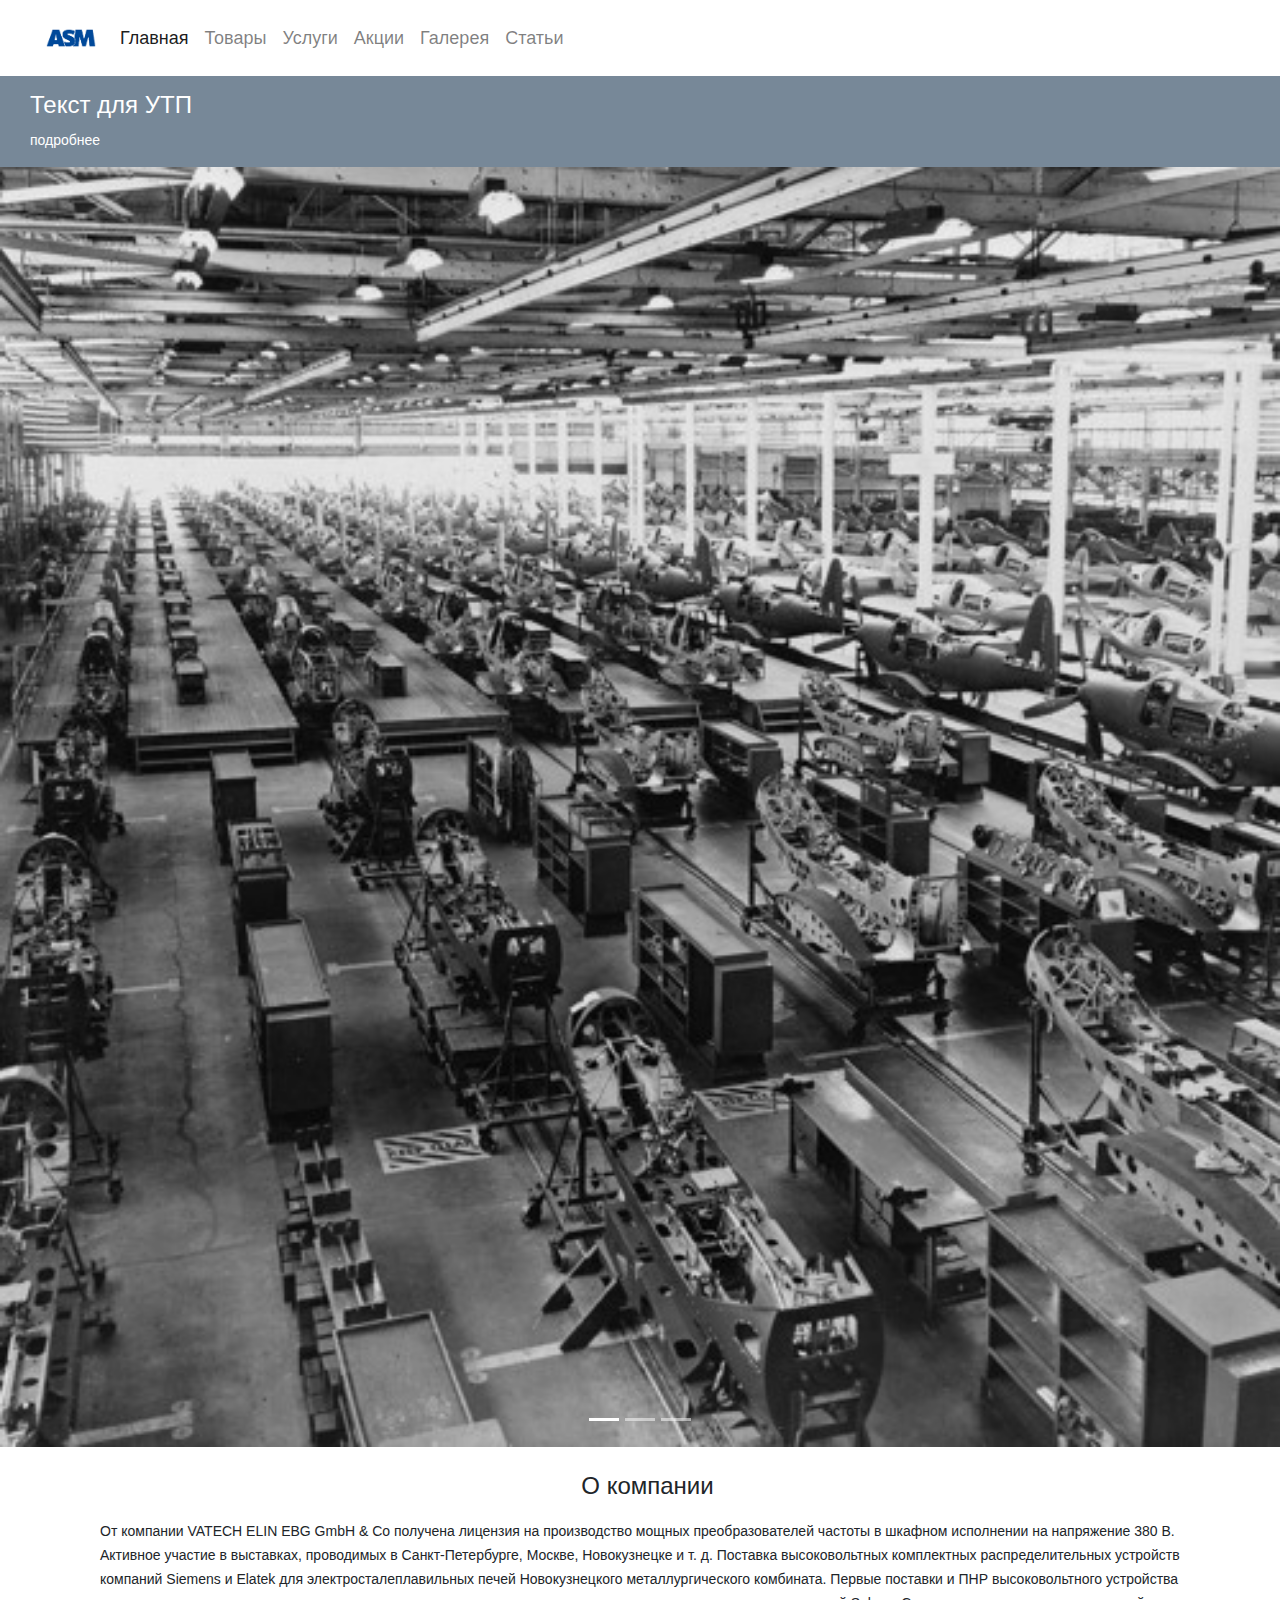
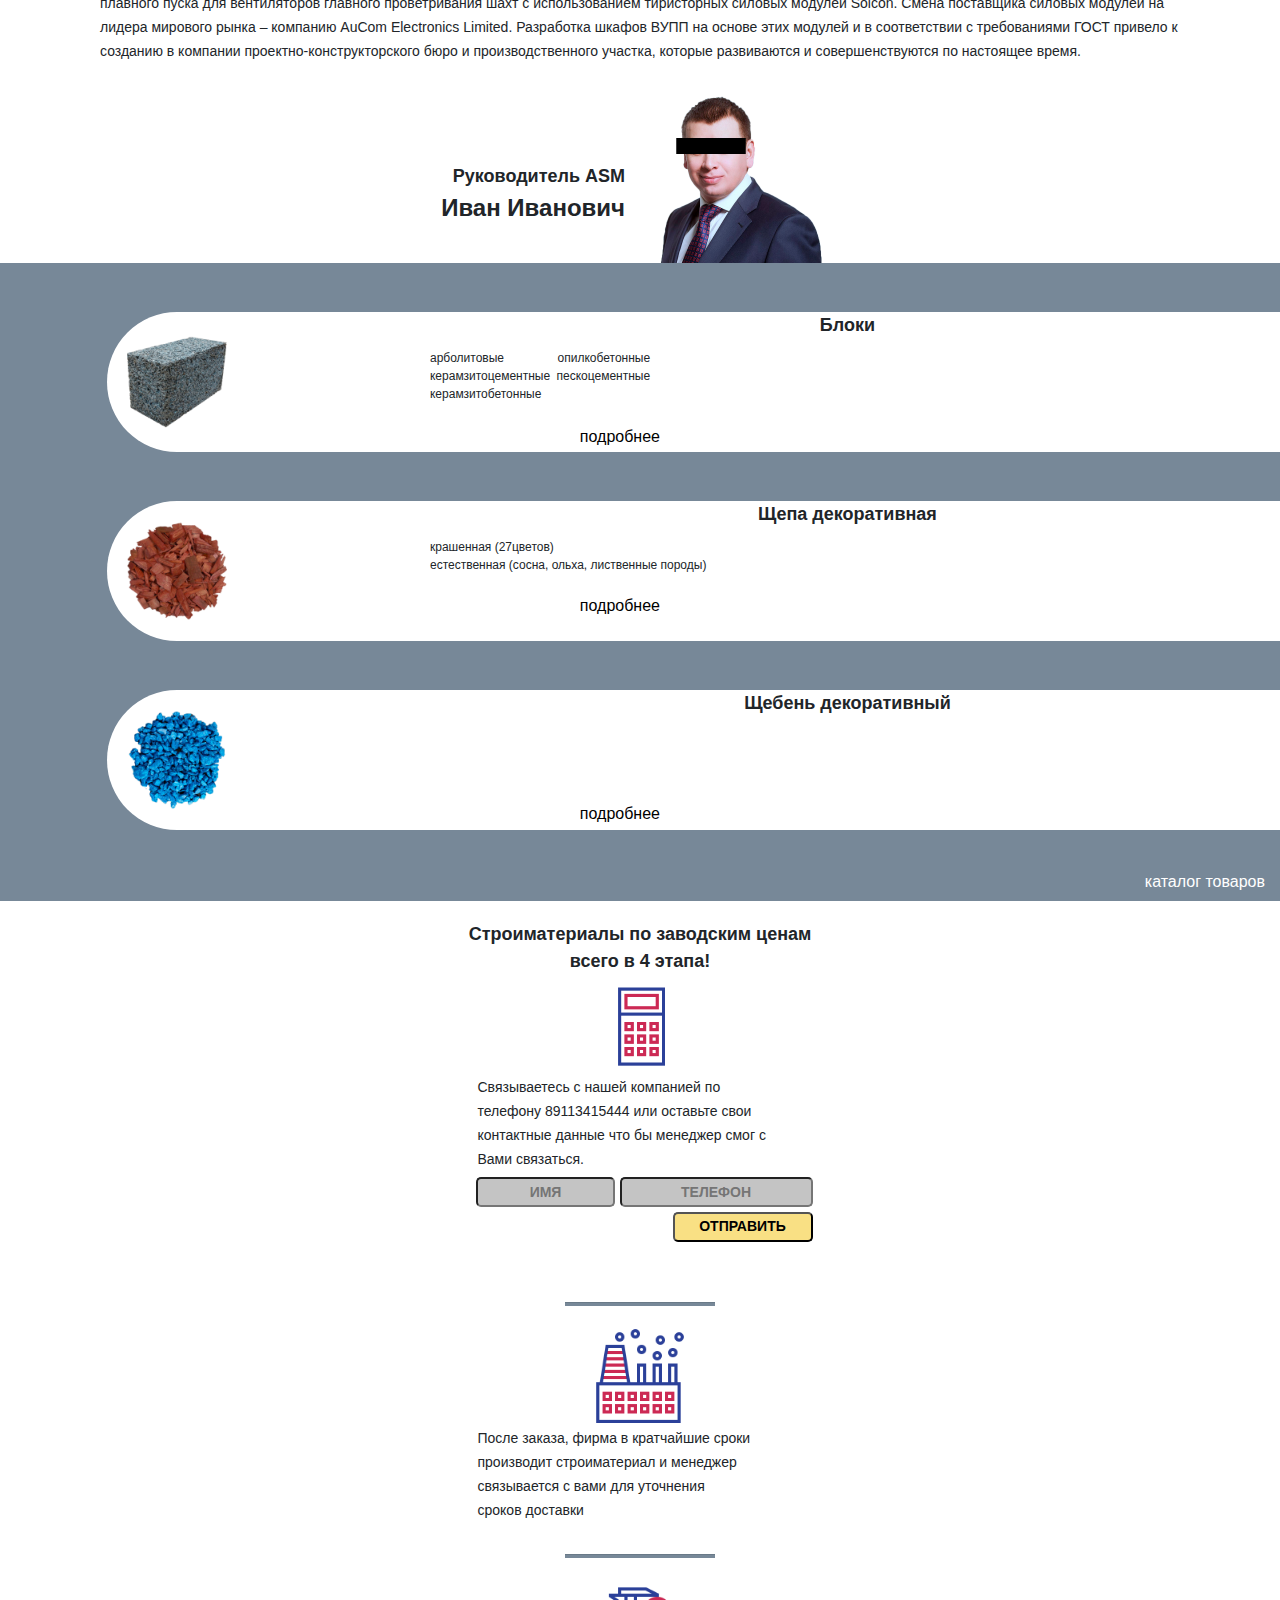
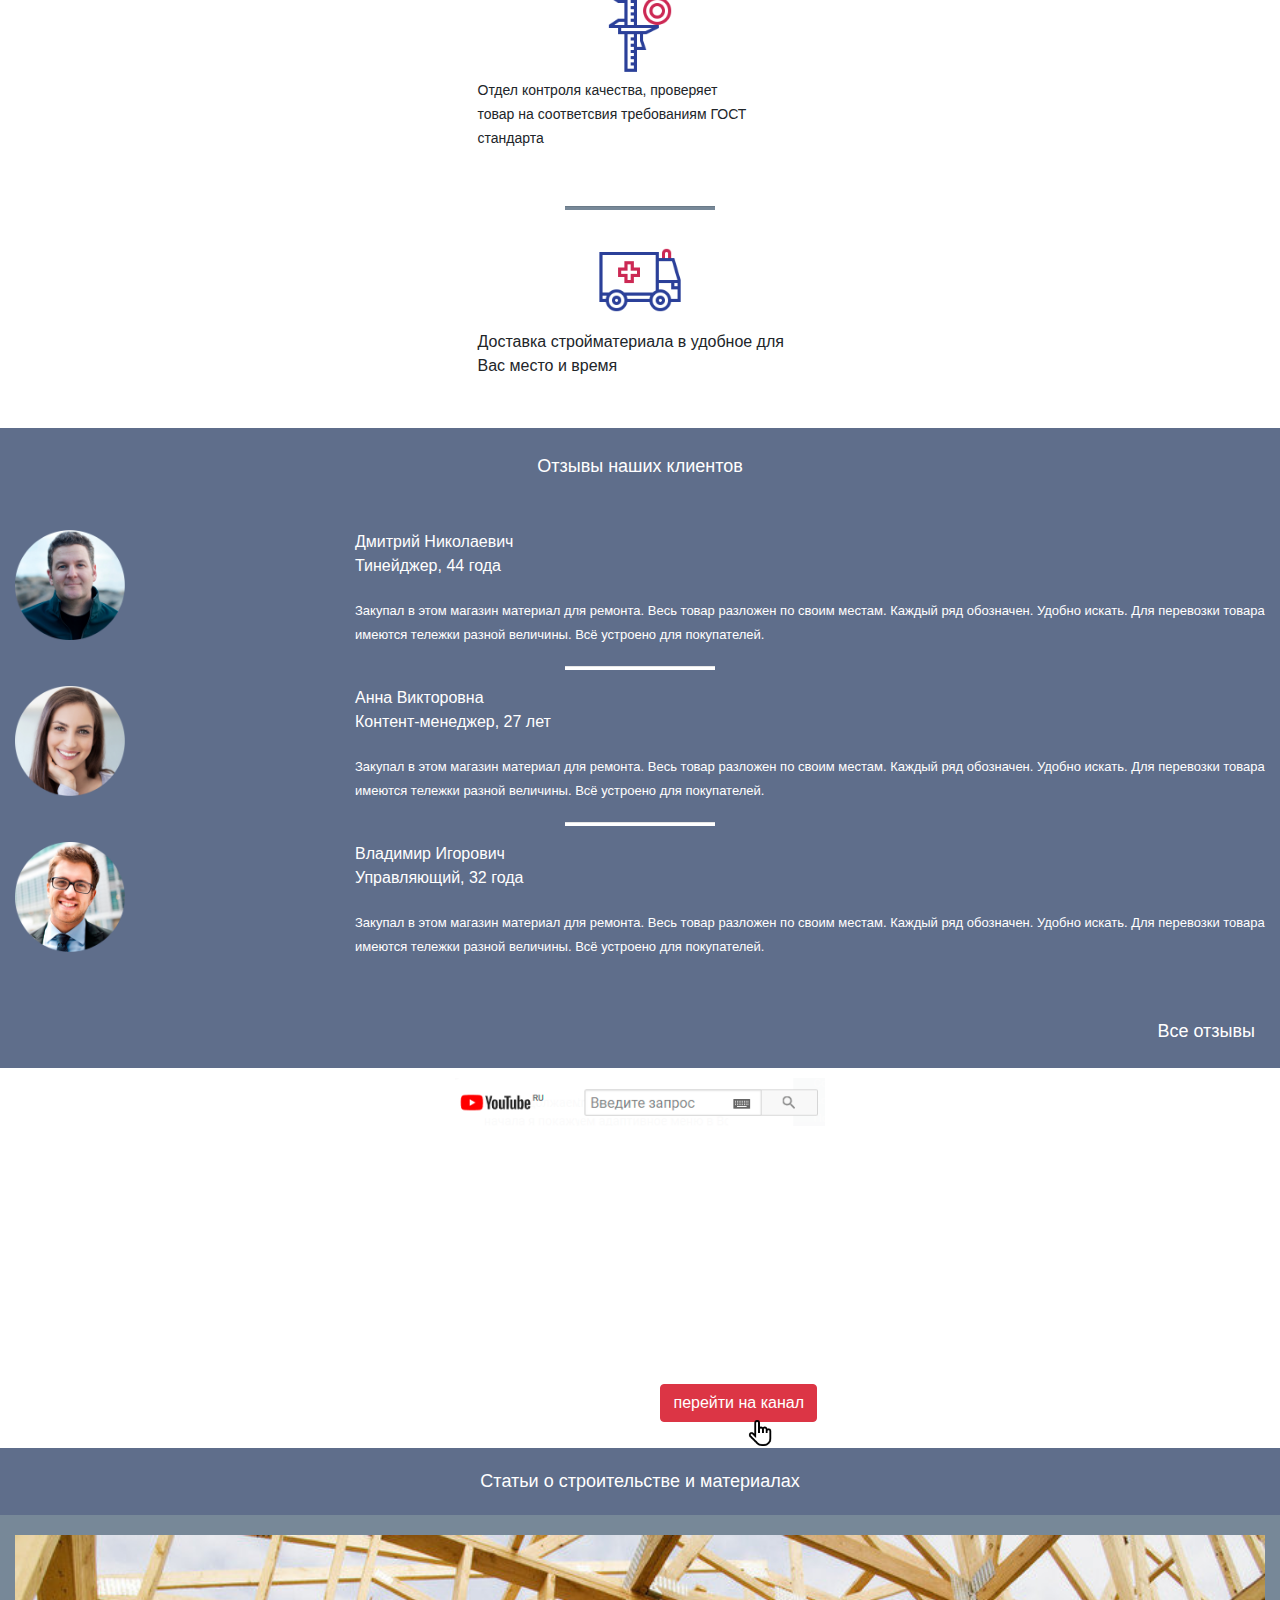
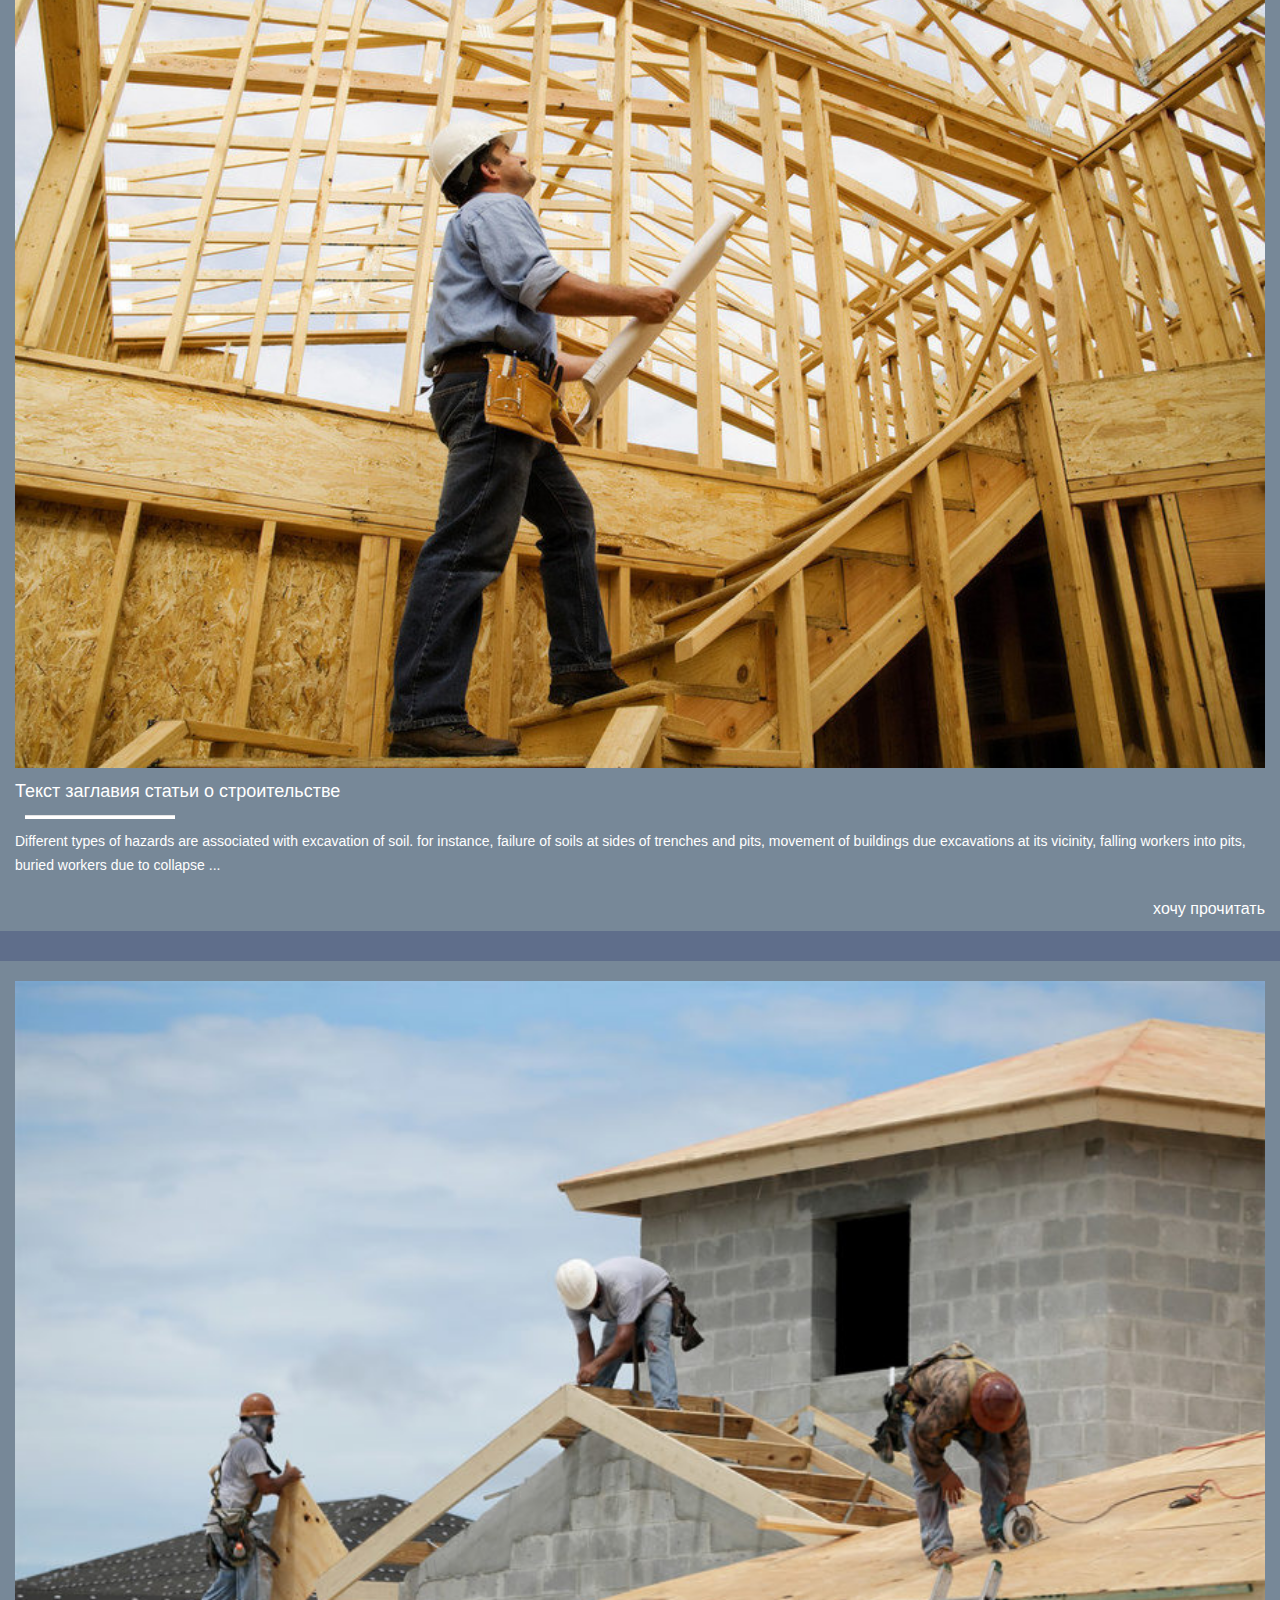
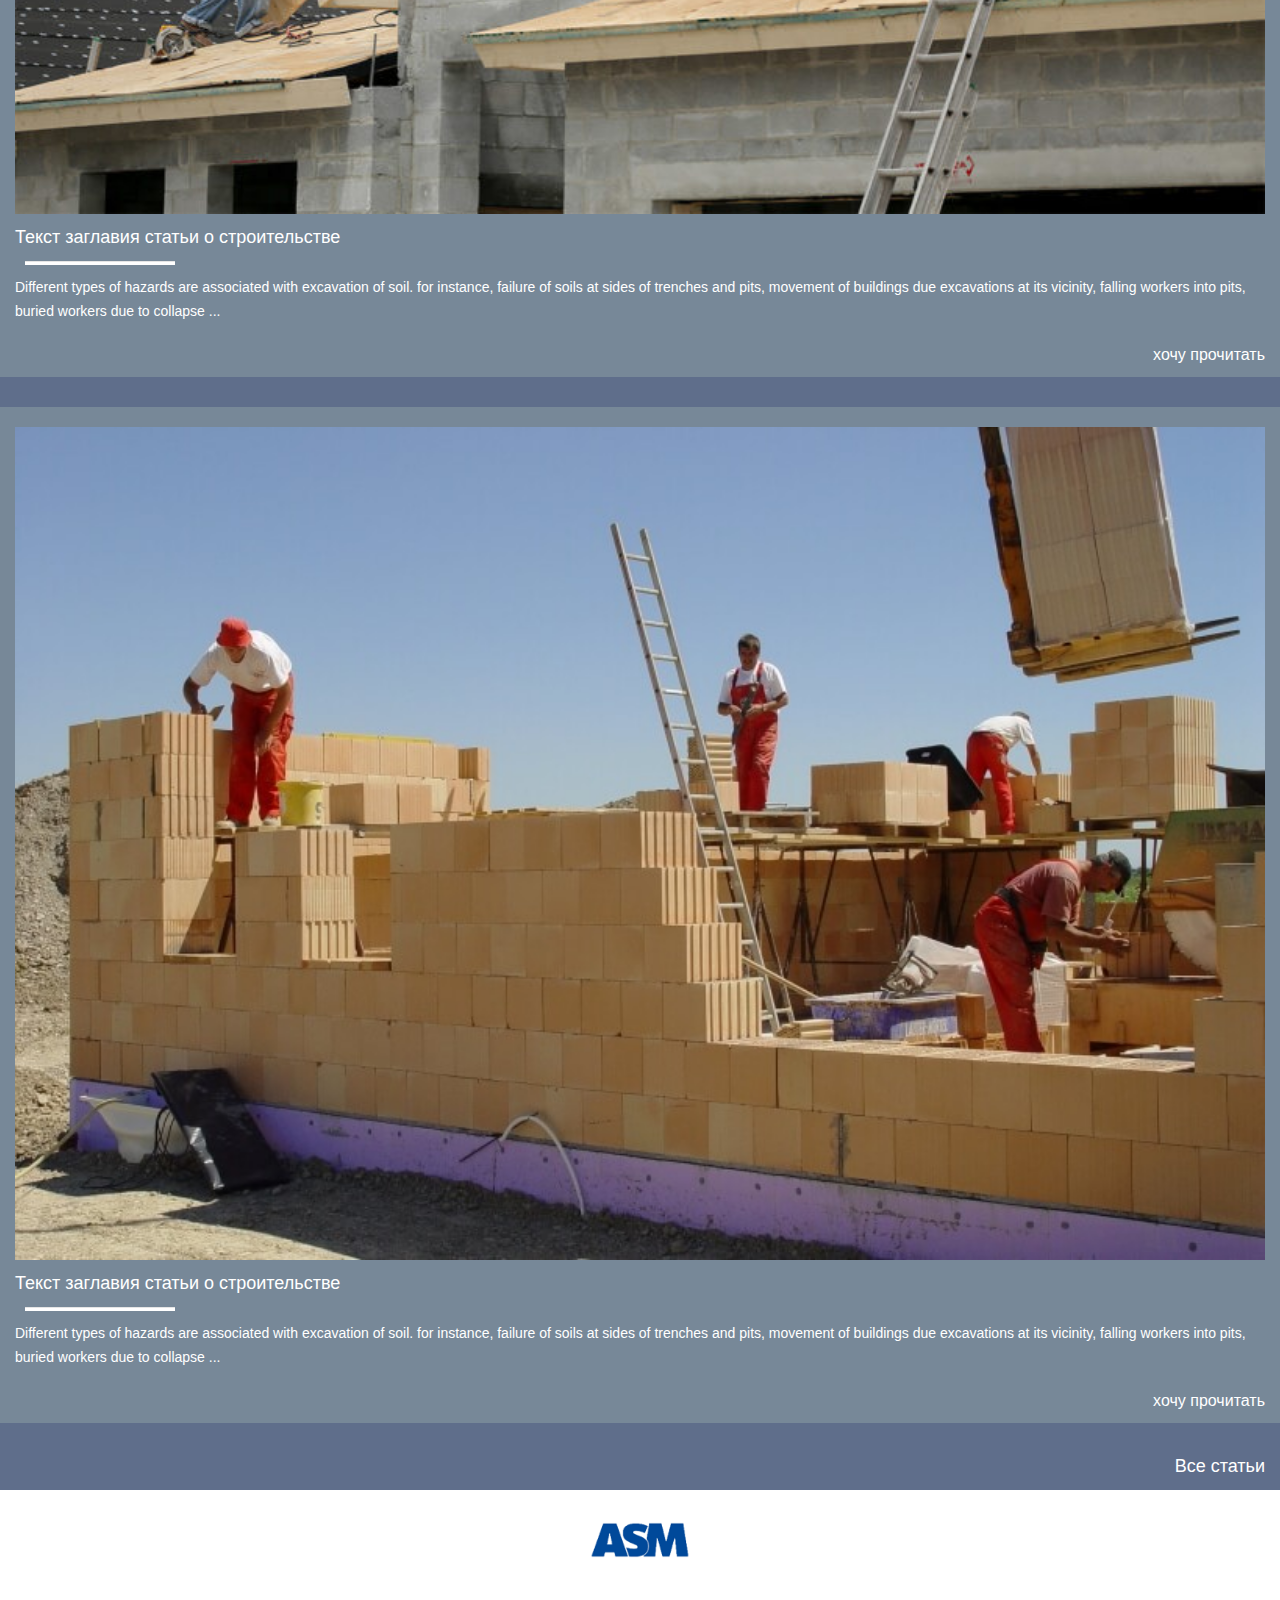
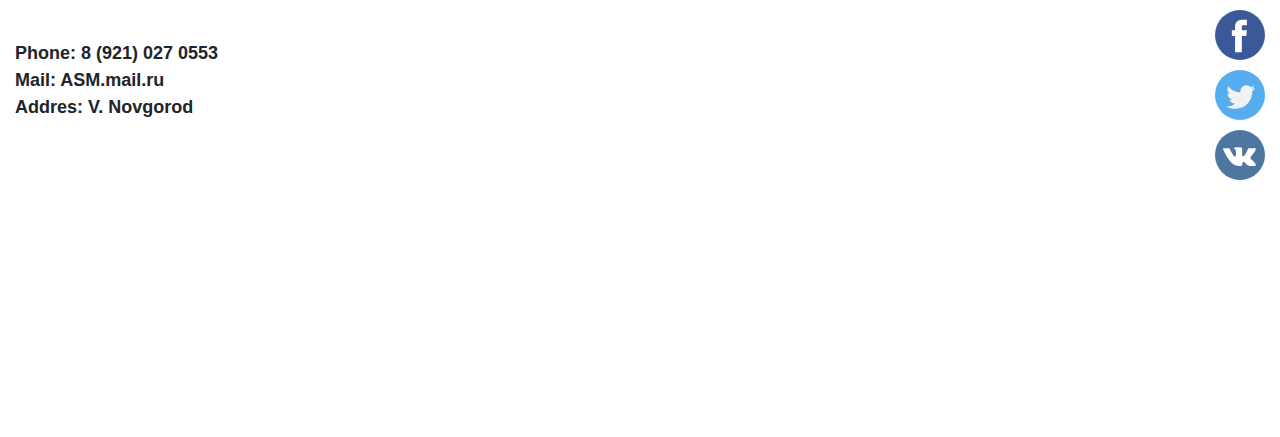
<file: index.html>
<!doctype html>
<html lang="en">
  <head>
    <!-- Required meta tags -->
    <meta charset="utf-8">
    <meta name="viewport" content="width=device-width, initial-scale=1, shrink-to-fit=no">

    <!-- Bootstrap CSS -->
    <script type="text/javascript" src="http://ajax.googleapis.com/ajax/libs/jquery/1.9.0/jquery.min.js"></script>
    <link rel="stylesheet" href="https://maxcdn.bootstrapcdn.com/bootstrap/4.0.0/css/bootstrap.min.css" integrity="sha384-Gn5384xqQ1aoWXA+058RXPxPg6fy4IWvTNh0E263XmFcJlSAwiGgFAW/dAiS6JXm" crossorigin="anonymous">
    <link rel="stylesheet" href="css/style.css">

    <title>Hello, world!</title>
  </head>
  <body>


    <nav class="navbar navbar-expand-lg navbar-light">
        <a class="navbar-brand" href="#" style="padding-left: 30px">
          <img src="img/logo1.png" height="50" alt="">
        </a>
        <button class="navbar-toggler" type="button" data-toggle="collapse" data-target="#navbarTogglerDemo02" aria-controls="navbarTogglerDemo02" aria-expanded="false" aria-label="Toggle navigation">
          <span class="navbar-toggler-icon"></span>
        </button>

        <div class="collapse navbar-collapse" id="navbarTogglerDemo02" style="text-align: right; font-size: 18px">
              <ul class="navbar-nav mr-auto mt-2 mt-lg-0">
                  <li class="nav-item active">
                    <a class="nav-link" href="#">Главная <span class="sr-only">(current)</span></a>
                  </li>
                  <li class="nav-item">
                    <a class="nav-link" href="tovar.html">Товары</a>
                  </li>
                  <li class="nav-item">
                    <a class="nav-link" href="#">Услуги</a>
                  </li>
                  <li class="nav-item">
                    <a class="nav-link" href="#">Акции</a>
                  </li>
                  <li class="nav-item">
                    <a class="nav-link" href="#">Галерея</a>
                  </li>
                  <li class="nav-item">
                    <a class="nav-link" href="#">Статьи</a>
                  </li>
              </ul>
        </div>
    </nav>

<div class="container-fluid" style="background-color: rgba(119, 136, 152, 1); color: white; text-decoration: none; padding-left: 30px; padding-bottom: 15px; padding-top: 15px">
    <h1 style="font-size: 24px">Текст для УТП</h1>
    <a href="" style="color: white; font-size: 14px">подробнее</a>
</div>


<!--карусель-->
<div id="skySlider" class="carousel slide" data-ride="carousel">
    <ol class="carousel-indicators">
        <li data-target="#skySlider" data-slide-to="0" class="active"></li>
        <li data-target="#skySlider" data-slide-to="1"></li>
        <li data-target="#skySlider" data-slide-to="2"></li>
    </ol>
    <div class="carousel-inner">
        <div class="carousel-item active">
            <img src="img/beton1.jpg" class="d-block w-100" alt="Природа">
        </div>
        <div class="carousel-item">
            <img src="img/beton2.jpg" class="d-block w-100" alt="Природа">
        </div>
        <div class="carousel-item">
            <img src="img/beton3.jpg" class="d-block w-100" alt="Природа">
        </div>
    </div>
</div>
<!--конец карусели-->



<div class="container" style="padding-left: 30px; padding-top: 25px">
    <h2 style="font-size: 24px; text-align: center; padding-bottom: 10px">О компании</h2>
    <a style="font-size: 14px"> От компании VATECH ELIN EBG GmbH & Co получена лицензия на производство мощных преобразователей частоты в шкафном исполнении на напряжение 380 В.

Активное участие в выставках, проводимых в Санкт-Петербурге, Москве, Новокузнецке и т. д.

Поставка высоковольтных комплектных распределительных устройств компаний Siemens и Elatek для электросталеплавильных печей Новокузнецкого металлургического комбината.

Первые поставки и ПНР высоковольтного устройства плавного пуска для вентиляторов главного проветривания шахт с использованием тиристорных силовых модулей Solcon.

Смена поставщика силовых модулей на лидера мирового рынка – компанию AuCom Electronics Limited. Разработка шкафов ВУПП на основе этих модулей и в соответствии с требованиями ГОСТ привело к созданию в компании проектно-конструкторского бюро  и производственного участка, которые развиваются и совершенствуются по настоящее время.</a>
</div>
   
   
    <div class="container">
       <div class="row">
            <div class="col-6" style="text-align: right; padding-top: 100px">
              <a style="font-size: 18px; font-weight: bold">Руководитель ASM</a><br><a style="font-size: 24px; font-weight: bold">Иван Иванович</a>
            </div>
            <div class="col-6">
              <img src="img/ruk.png" height="200" alt="">
            </div>
       </div>
    </div>

  <!--каталог товаров-->
  <div class="container-fluid" style="background-color: rgba(119, 136, 152, 1)">
      <div class="row">
            <div class="col-1"></div>
            <div class="col-11" style="background-color: rgba(255, 255, 255, 1); margin-top: 49px; height: 140px; border-radius: 70px 0 0 70px">
               <div class="row">
                   <div class="col-3" style="padding-top: 20px; padding-left: 20px">
                       <img src="img/block.png" height="100">
                   </div>
                 
                   <div class="col-9" style="text-align: center; padding-left: 30px">
                       <a style="font-size: 18px; font-weight: bold;">Блоки</a><br>
                       <div style="text-align: left; float: left; font-size: 12px; padding-bottom: 20px; padding-top: 10px"><a>арболитовые</a><br><a>керамзитоцементные</a><br><a>керамзитобетонные</a></div>
                      <div style="text-align: right; float: left; width: 100px; font-size: 12px; padding-bottom: 40px; padding-top: 10px"><a>опилкобетонные</a><br><a>пескоцементные</a></div><br>
                      <div style="display: inherit; text-align: right; width: 230px; vertical-align: bottom"><a href="" style="color: black">подробнее</a></div>
                   </div>
               </div>
            </div>
      </div>
      <div class="row">
            <div class="col-1"></div>
            <div class="col-11" style="background-color: rgba(255, 255, 255, 1); margin-top: 49px; height: 140px; border-radius: 70px 0 0 70px">
               <div class="row">
                   <div class="col-3" style="padding-top: 20px; padding-left: 20px">
                       <img src="img/chepa.png" height="100">
                   </div>
                   <div class="col-9" style="text-align: center; padding-left: 30px">
                       <a style="font-size: 18px; font-weight: bold;">Щепа декоративная</a><br>
                       <div style="text-align: left; float: left; font-size: 12px; padding-bottom: 20px; padding-top: 10px"><a>крашенная (27цветов)</a><br><a>естественная (сосна, ольха, лиственные породы)</a></div>
                      <div style=" display: inherit; text-align: right; width: 230px"><a href="" style="color: black">подробнее</a></div>
                   </div>
               </div>
            </div>
      </div>
      <div class="row">
            <div class="col-1"></div>
            <div class="col-11" style="background-color: rgba(255, 255, 255, 1); margin-top: 49px; height: 140px; border-radius: 70px 0 0 70px">
               <div class="row">
                   <div class="col-3" style="padding-top: 20px; padding-left: 20px">
                       <img src="img/sheben.png" height="100">
                   </div>
                   <div class="col-9" style="text-align: center; padding-left: 30px">
                       <a style="font-size: 18px; font-weight: bold;">Щебень декоративный</a><br>
                      <div style=" display: inherit; text-align: right; width: 230px; padding-top: 85px"><a href="" style="color: black">подробнее</a></div>
                   </div>
               </div>
            </div>
      </div>
      <div style="text-align: right; height: 71px; padding-top: 40px"><a href="" style="color: white">каталог товаров</a></div>
  </div>
   <!-- конец котолога товаров-->
   
   
    <!--этапы заказа-->
   <div class="container-fluid">
       <div class="row">
           <div class="col-12" style="padding-top: 20px; align-content: center; text-align: center">
               <a style="font-size: 18px; font-weight: bold">Строиматериалы по заводским ценам<br>всего в 4 этапа!</a><br>
               <img src="img/tap1.png" style="width: 100px; height: 100px;"><br>
               <div style="text-align: left; width: 325px; height: 68px; top: 0; right: 0; bottom: 0; left: 0; margin:auto"><a style="font-size: 14px">Связываетесь с нашей компанией по<br> телефону 89113415444 или оставьте свои<br> контактные данные что бы менеджер смог с Вами связаться.</a></div><br>
                     <div style="width: 345px; margin: auto; padding-top: 10px; text-align: right">
                      <form method="POST">

                        <!-- Hidden Required Fields -->
                        <input type="hidden" name="project_name" value="ASM">
                        <input type="hidden" name="admin_email" value="magomedov.medad@yandex.ru">
                        <input type="hidden" name="form_subject" value="Клиент">
                        <!-- END Hidden Required Fields -->

                        <input type="text" name="Name" placeholder="ИМЯ" required style="width: 139px; height: 30px; border-radius: 5px 5px 5px 5px; text-align: center; background-color: rgba(196, 196, 196, 1); color: rgba(119, 136, 152, 1); font-size: 14px; font-weight: bold">
                        <input type="text" name="Phone" placeholder="ТЕЛЕФОН" style="width: 193px; height: 30px; border-radius: 5px 5px 5px 5px; text-align: center; background-color: rgba(196, 196, 196, 1); color: rgba(119, 136, 152, 1); font-size: 14px; font-weight: bold"><br>
                        <button style="width: 140px; height: 30px; border-radius: 5px 5px 5px 5px; background-color: rgba(249, 224, 132, 1); font-size: 14px; font-weight: bold; margin-top: 5px">ОТПРАВИТЬ</button>

                    </form>
                   </div>
               <hr style="margin-top: 60px; margin-bottom: 20px; width: 150px; padding: 0; height: 3px; background: rgba(119, 136, 152, 1)">
           </div>
           <div class="col-12" style="align-content: center; text-align: center">
               <img src="img/tap2.png" style="width: 100px; height: 100px;"><br>
               <div style="text-align: left; width: 325px; height: 68px; top: 0; right: 0; bottom: 0; left: 0; margin:auto"><a style="font-size: 14px">После заказа, фирма в кратчайшие сроки<br>производит строиматериал и менеджер<br>связывается с вами для уточнения<br>сроков доставки</a></div>
               <hr style="margin-top: 60px; margin-bottom: 20px; width: 150px; padding: 0; height: 3px; background: rgba(119, 136, 152, 1)">
           </div>
           <div class="col-12" style="align-content: center; text-align: center">
               <img src="img/tap3.png" style="width: 100px; height: 100px;"><br>
               <div style="text-align: left; width: 325px; height: 68px; top: 0; right: 0; bottom: 0; left: 0; margin:auto"><a style="font-size: 14px">Отдел контроля качества, проверяет<br> товар на соответсвия требованиям ГОСТ<br> стандарта</a> </div>
               <hr style="margin-top: 60px; margin-bottom: 20px; width: 150px; padding: 0; height: 3px; background: rgba(119, 136, 152, 1)">
           </div>
           <div class="col-12" style="align-content: center; text-align: center">
               <img src="img/tap4.png" style="width: 100px; height: 100px;"><br>
               <div style="text-align: left; width: 325px; height: 68px; top: 0; right: 0; bottom: 0; left: 0; margin:auto"><a style="font-size: 14pxs">Доставка стройматериала в удобное для<br> Вас место и время</a> </div>
           </div>
       </div>
   </div>
   <!--конец раздера этапа заказа-->
   
   
<!--отзывы-->
   <div class="container-fluid" style="margin-top: 30px; background-color: rgba(95, 110, 139, 1); color: white">
       <div class="row" style="align-content: center">
           <div class="col-12" style="margin-top: 25px; margin-bottom: 50px; text-align: center">
               <a style="font-size: 18px">Отзывы наших клиентов</a>
           </div>
           <div class="col-3">
               <img src="img/team1.png" width="110" height="110">
           </div>
           <div class="col-9">
               <div style="margin-left: 20px">
               <div style="margin-bottom: 20px">
               <a>Дмитрий Николаевич</a><br>
               <a>Тинейджер, 44 года</a><br>
                </div>
               <a style="text-align: left; font-size: 13px">Закупал в этом магазин материал для ремонта. Весь товар разложен по своим местам. Каждый ряд обозначен. Удобно искать. Для перевозки товара имеются тележки разной величины. Всё устроено для покупателей.</a></div>
           </div>
           <hr style="margin-top: 20px; width: 150px; padding: 0; height: 3px; background: rgba(255, 255, 255, 1)">
       </div>
       <div class="row" style="align-content: center">
           <div class="col-3">
               <img src="img/team2.png" width="110" height="110">
           </div>
           <div class="col-9">
               <div style="margin-left: 20px">
               <div style="margin-bottom: 20px">
               <a>Анна Викторовна</a><br>
               <a>Контент-менеджер, 27 лет</a><br>
                </div>
                <a style="text-align: left; font-size: 13px">Закупал в этом магазин материал для ремонта. Весь товар разложен по своим местам. Каждый ряд обозначен. Удобно искать. Для перевозки товара имеются тележки разной величины. Всё устроено для покупателей.</a></div>
           </div>
           <hr style="margin-top: 20px; width: 150px; padding: 0; height: 3px; background: rgba(255, 255, 255, 1)">
       </div>
       <div class="row" style="align-content: center">
           <div class="col-3">
               <img src="img/team3.png" width="110" height="110">
           </div>
           <div class="col-9">
               <div style="margin-left: 20px">
               <div style="margin-bottom: 20px">
               <a>Владимир Игорович</a><br>
               <a>Управляющий, 32 года</a><br>
                </div>
               <a style="text-align: left; font-size: 13px">Закупал в этом магазин материал для ремонта. Весь товар разложен по своим местам. Каждый ряд обозначен. Удобно искать. Для перевозки товара имеются тележки разной величины. Всё устроено для покупателей.</a></div>
           </div>
       </div>
       <div style="margin-top: 60px; display: inherit; text-align: right; padding-right: 10px; padding-bottom: 23px">
           <a href="" style="text-align: right; font-size: 18px; color: white">Все отзывы</a>
       </div>
   </div>
<!--конец раздела отзывы-->
  
<!--youtube-->
  <div class="container" style="width: 400px; height: 380px; align-content: center">
      <div style="position: absolute; padding-top: 350px; padding-left: 290px"><img style="width: 30px" src="img/finger.png"></div>
        <div style="text-align: center; padding-top: 10px; padding-bottom: 10px">
             <img src="img/youtube.png" style="width: 100%; padding-bottom: 10px">
              <iframe width="96%" height="230px" src="https://www.youtube.com/embed/nN661B0Nho8" frameborder="0" allow="accelerometer; autoplay; encrypted-media; gyroscope; picture-in-picture" allowfullscreen></iframe>
          </div>
          <div style="text-align: right; height: 80px; padding-right: 8px">
            <button type="button" class="btn btn-danger">перейти на канал</button>
          </div>
  </div>
<!--end youtube-->
 
 
 
 
 <!--статьи-->
 <div class="container-fluid" style="background-color: rgba(95, 110, 139, 1); color: white">
     <div class="row" style="text-align: center; padding: 20px">
         <div class="col-12"><a style="font-size: 18px">Статьи о строительстве и материалах</a></div>
     </div>
     <div class="row" style="align-content: center; background-color: rgba(119, 136, 152, 1); margin-bottom: 30px; pad">
         <div class="col-sm-12">
            <img src="img/post1.jpg" style="width: 100%; padding-bottom: 10px; padding-top: 20px"><br>
            <a style="font-size: 18px">Текст заглавия статьи о строительстве</a>
            <hr style="margin: 10px; width: 150px; padding: 0; height: 3px; background: rgba(255, 255, 255, 1)">
            <a style="font-size: 14px">Different types of hazards are associated with excavation of soil. for instance, failure of soils at sides of trenches and pits, movement of buildings due excavations at its vicinity, falling workers into pits, buried workers due to collapse ...</a><br>
         </div>
         <div class="col-sm-12" style="padding-bottom: 10px; padding-top: 20px; text-align: right"><a href="" style="color: white">xочу прочитать</a></div>
     </div>
     <div class="row" style="align-content: center; background-color: rgba(119, 136, 152, 1); margin-bottom: 30px; pad">
         <div class="col-sm-12">
            <img src="img/post2.jpg" style="width: 100%; padding-bottom: 10px; padding-top: 20px"><br>
            <a style="font-size: 18px">Текст заглавия статьи о строительстве</a>
            <hr style="margin: 10px; width: 150px; padding: 0; height: 3px; background: rgba(255, 255, 255, 1)">
            <a style="font-size: 14px">Different types of hazards are associated with excavation of soil. for instance, failure of soils at sides of trenches and pits, movement of buildings due excavations at its vicinity, falling workers into pits, buried workers due to collapse ...</a><br>
         </div>
         <div class="col-sm-12" style="padding-bottom: 10px; padding-top: 20px; text-align: right"><a href="" style="color: white">xочу прочитать</a></div>
     </div>
     <div class="row" style="align-content: center; background-color: rgba(119, 136, 152, 1); margin-bottom: 30px; pad">
         <div class="col-sm-12">
            <img src="img/post3.jpg" style="width: 100%; padding-bottom: 10px; padding-top: 20px"><br>
            <a style="font-size: 18px">Текст заглавия статьи о строительстве</a>
            <hr style="margin: 10px; width: 150px; padding: 0; height: 3px; background: rgba(255, 255, 255, 1)">
            <a style="font-size: 14px">Different types of hazards are associated with excavation of soil. for instance, failure of soils at sides of trenches and pits, movement of buildings due excavations at its vicinity, falling workers into pits, buried workers due to collapse ...</a><br>
         </div>
         <div class="col-sm-12" style="padding-bottom: 10px; padding-top: 20px; text-align: right"><a href="" style="color: white">xочу прочитать</a></div>
     </div>
     <div style="text-align: right; padding-bottom: 10px">
     <a href="" style="color: white; font-size: 18px">Все статьи</a>
     </div>
 </div> 
<!--Конец статьи-->
   
   
<div class="container-fluid">
   <div class="row" style="align-content: center">
        <div class="col-sm-12" style="text-align: center">
            <img src="img/logo1.png" width="100">
        </div>
    </div>
    <div class="row" style="height: 200px; margin-top: 20px">
        
            <div class="col-8" style="font-size: 18px; font-weight: bold; padding-top: 30px">
                <a>Phone:  8 (921) 027 0553</a><br>
                <a>Mail:  ASM.mail.ru</a><br>
                <a>Addres:  V. Novgorod </a>
            </div>
            <div class="col-4" style="text-align: right">
                <img src="img/facebook.svg" width="50" style="padding-bottom: 10px"><br>
                <img src="img/twitter.svg" width="50" style="padding-bottom: 10px"><br>
                <img src="img/vk.svg" width="50" style="padding-bottom: 10px">
            </div>
            <div class="row">
       <div class="col-12">
        <iframe src="https://yandex.ru/map-widget/v1/?um=constructor%3A671ab08a21206b0b5120f2ce6e3f8cd542890f2d152469e1f04a73208b8cacf9&amp;source=constructor" width="320" height="240" frameborder="0"></iframe>
        </div>
    </div>
    </div>
</div> 
   
   <!--
      <script>
        $("#submit").click(function() {
         var name = $('input[name=fio]').val();
         var tel = $('input[name=tel]').val();
         var otpravka = true;
         if(name==""){
         otpravka = false;
         }
         if(tel==""){
         otpravka = false;
         }
         if(otpravka)
         {

         dannie = {'polz_name':name, 'polz_tel':tel};
         $.post('senda.php', dannie, function(otvet){
         rezultat = '<div style="color:#D80018;">'+otvet.text+'</div>';
         $("#form_result").hide().html(rezultat).slideDown();
         }, 'json');
         }
         });
      </script>
    -->
   
    <!-- Optional JavaScript -->
    <!-- jQuery first, then Popper.js, then Bootstrap JS -->
    <script src="https://code.jquery.com/jquery-1.11.3.min.js"></script>
	<script src="/js/script.js"></script>
    <script src="https://code.jquery.com/jquery-3.2.1.slim.min.js" integrity="sha384-KJ3o2DKtIkvYIK3UENzmM7KCkRr/rE9/Qpg6aAZGJwFDMVNA/GpGFF93hXpG5KkN" crossorigin="anonymous"></script>
    <script src="https://cdnjs.cloudflare.com/ajax/libs/popper.js/1.12.9/umd/popper.min.js" integrity="sha384-ApNbgh9B+Y1QKtv3Rn7W3mgPxhU9K/ScQsAP7hUibX39j7fakFPskvXusvfa0b4Q" crossorigin="anonymous"></script>
    <script src="https://maxcdn.bootstrapcdn.com/bootstrap/4.0.0/js/bootstrap.min.js" integrity="sha384-JZR6Spejh4U02d8jOt6vLEHfe/JQGiRRSQQxSfFWpi1MquVdAyjUar5+76PVCmYl" crossorigin="anonymous"></script>
  </body>
</html>
</file>
<file: css/style.css>
#gallery {
  -moz-user-select: none; user-select: none;
}

#gallery img {
  max-width: 340px;
  max-height: 200px;
  cursor: zoom-in;
}
#gallery img:focus {
  position: fixed;
  top: 50%;
  left: 50%;
  z-index: 31;
  max-width: 100%;
  max-height: 100%;
  outline: none;
  pointer-events: none;
  -webkit-transform: translate(-50%, -50%);
  transform: translate(-50%, -50%);
  -moz-user-select: none; user-select: none;
}

#gallery img:focus ~ div {
  position: fixed;
  top: 0;
  left: 0;
  right: 0;
  bottom: 0;
  z-index: 30;
  background: rgba(240,240,240,.9);
  cursor: zoom-out;
}
</file>
